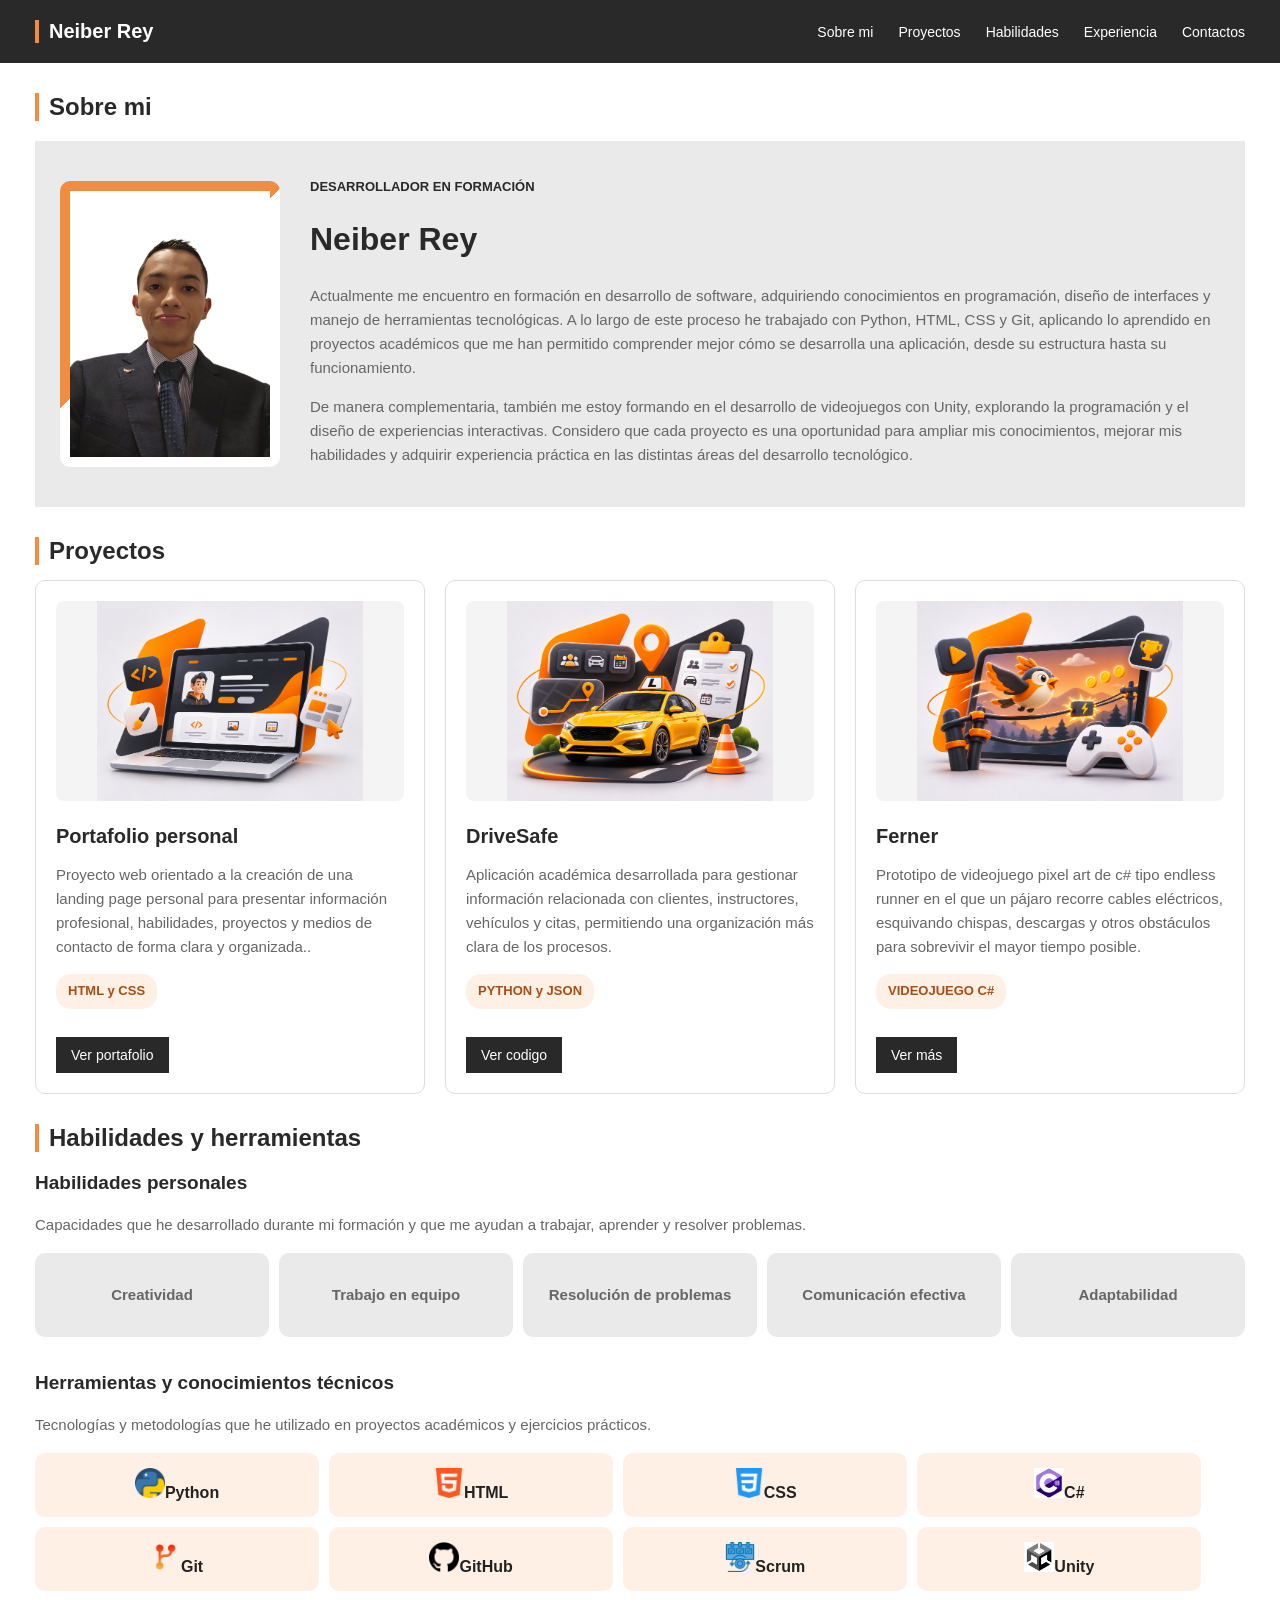
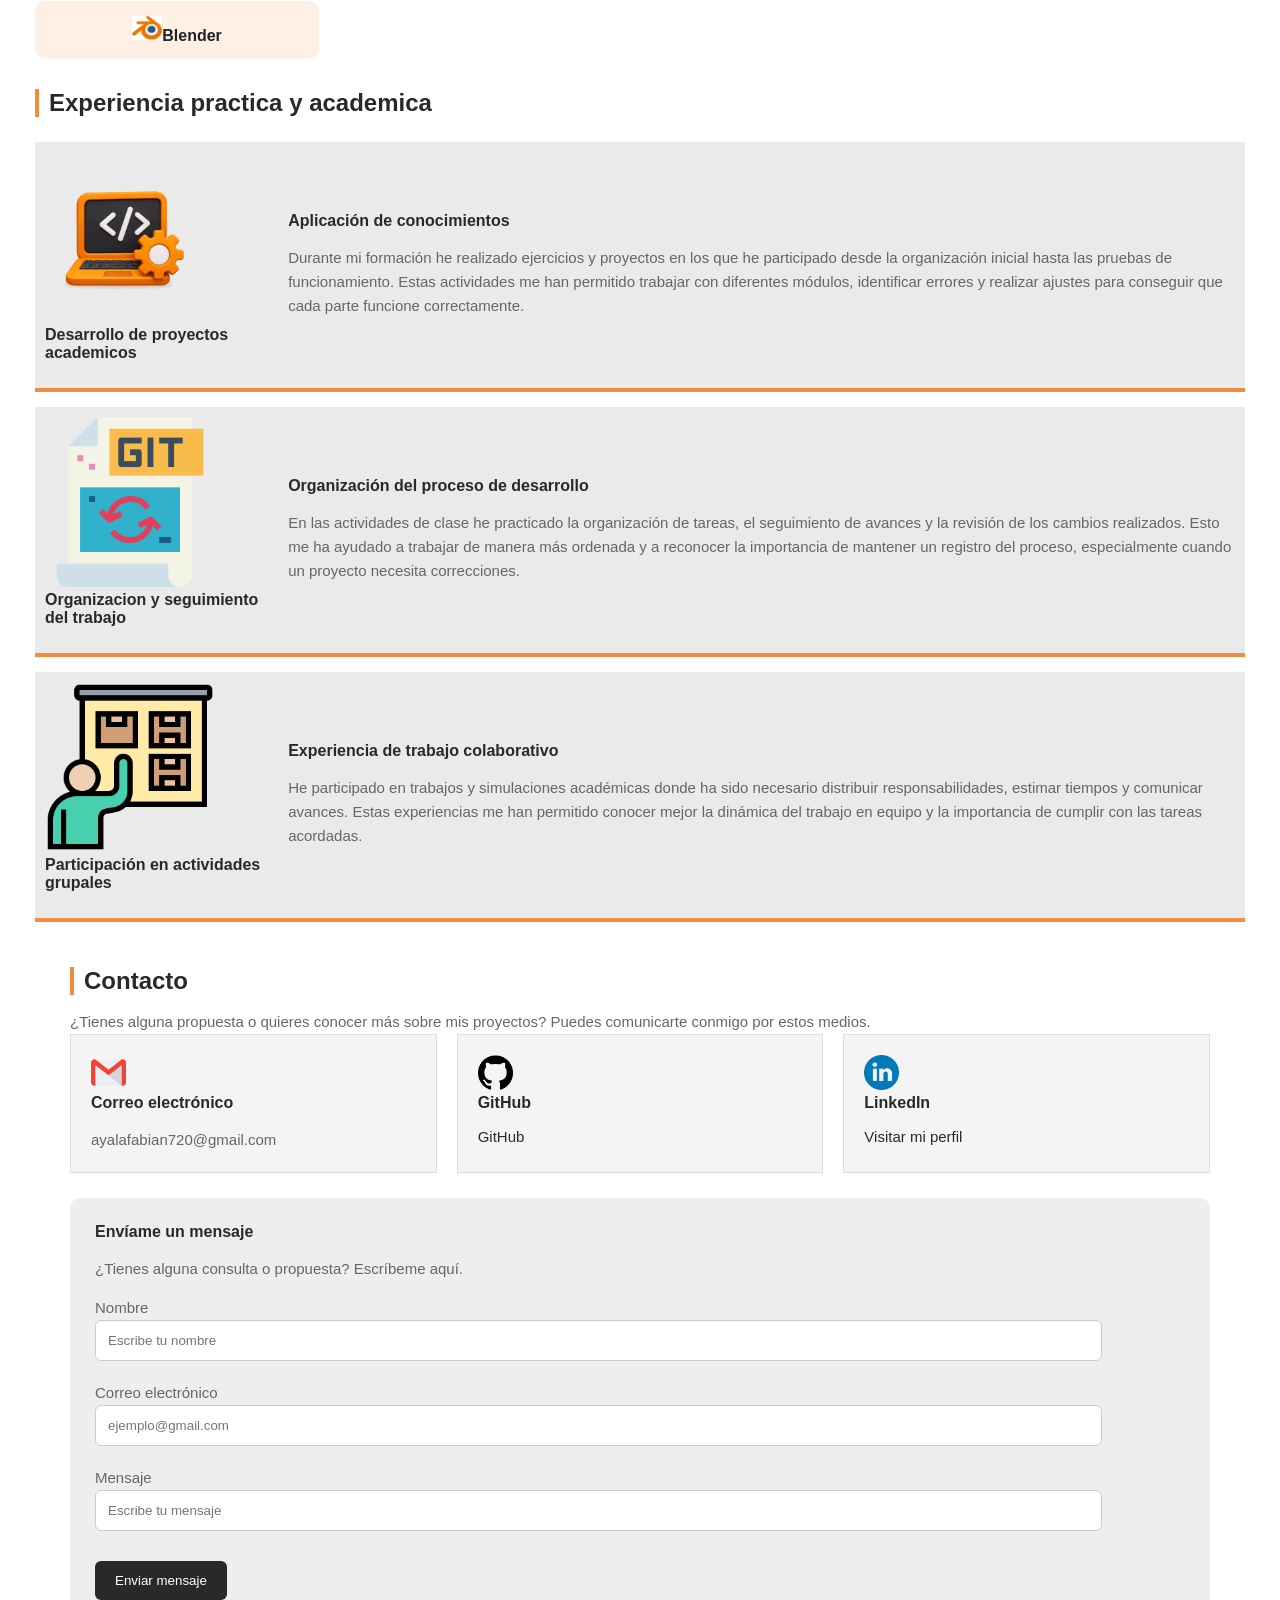
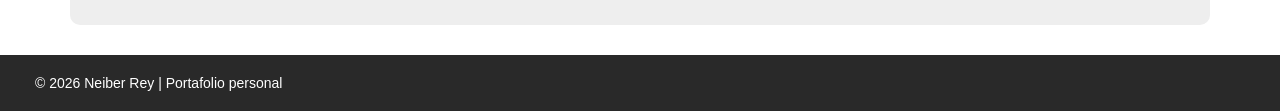
<file: html/index.html>
<!DOCTYPE html>
<html lang="en">
<head>
    <meta charset="UTF-8">
    <meta name="viewport" content="width=device-width, initial-scale=1.0">
    <title> MI PORTAFOLIO</title>
    <link rel="stylesheet" href="../css/style.css">
    <link rel="stylesheet" href="../css/selectores.css">
    <link rel="stylesheet" href="../css/display-flex.css">
    <link rel="stylesheet" href="../css/responsive.css">
</head>
<body>
    <header>
        <nav>
            <h2>Neiber Rey</h2>
            <ul>
                <li><a href="#sobre-mi">Sobre mi</a></li>
                <li><a href="#proyectos">Proyectos</a></li>
                <li><a href="#habilidades">Habilidades</a></li>
                <li><a href="#experiencia">Experiencia</a></li>
                <li><a href="#contactos">Contactos</a></li>
            </ul>
        </nav>
    </header>
    <main>

        <section id="sobre-mi">

            <h2>Sobre mi</h2>
            <div class="presentacion">
            <div class="foto-perfil">    
            
            <div>
                <img src="../Img/mi-foto.jpeg" alt="Fotografia de Neiber Rey" width="200">
            </div>
            </div>
            <div class="descripcion">
            <h3>DESARROLLADOR EN FORMACIÓN</h3>
            <h1>Neiber Rey</h1>
            <p>Actualmente me encuentro en formación en desarrollo de software, adquiriendo conocimientos en programación,
               diseño de interfaces y manejo de herramientas tecnológicas.
               A lo largo de este proceso he trabajado con Python, HTML, CSS y Git, aplicando lo aprendido en proyectos académicos
               que me han permitido comprender mejor cómo se desarrolla una aplicación, desde su estructura hasta su funcionamiento.
            </p>
            <p>De manera complementaria, también me estoy formando en el desarrollo de videojuegos con Unity, explorando la 
               programación y el diseño de experiencias interactivas. Considero que cada proyecto es una oportunidad
                para ampliar mis conocimientos, mejorar mis habilidades y adquirir experiencia práctica en las 
                distintas áreas del desarrollo tecnológico.</p>
            
            </div>
            </div>


        </section>
        
        <section id="proyectos">

            <h2>Proyectos</h2>
            <div class="contenedor-proyectos">

            <article>
                <img src="../Img/imagen de portfolio.png" alt="Imagen del proyecto del Portafolio personal" width="250">
                <h3>Portafolio personal</h3>
                <p>Proyecto web orientado a la creación de una
                landing page personal para presentar información
                profesional, habilidades, proyectos y medios de
                contacto de forma clara y organizada..</p>
                <p class="tecnologias">HTML y CSS</p>
                <a class="boton-proyecto" href="index.html" target="_blank">Ver portafolio</a>

            </article>
            <article>
                <img src="../Img/imagen de drivesafe.png" alt="Imagen del proyecto DriveSafe" width="250">
                <h3>DriveSafe</h3>
                <p> Aplicación académica desarrollada para gestionar
                    información relacionada con clientes, instructores,
                    vehículos y citas, permitiendo una organización
                    más clara de los procesos.</p>
                <p class="tecnologias">PYTHON y JSON</p>
                <a class="boton-proyecto" href="https://github.com/ayalafabian720-cyber/DriveSafe.git" target="_blank">Ver codigo</a>
            </article>
            <article>
                <img src="../Img/imagen de ferner bird.png" alt="imagen del juego" width="250">
                <h3>Ferner</h3>
                <p>Prototipo de videojuego pixel art de c# tipo endless runner en el que un pájaro recorre cables eléctricos, esquivando chispas, descargas y otros obstáculos para sobrevivir el mayor tiempo posible.</p>
                <p class="tecnologias">VIDEOJUEGO C#</p>
                <a class="boton-proyecto" href="ferner.html">Ver más</a>
            </article>
        </div>

        </section>

        
<section id="habilidades">
    <h2>Habilidades y herramientas</h2>

    <div class="habilidades-personales">
        <h3>Habilidades personales</h3>
        <p>Capacidades que he desarrollado durante mi formación y que me ayudan a trabajar, aprender y resolver problemas.</p>
        <ul class="lista-habilidades">
            
<li>
    <p>Creatividad</p>
    <div class="detalle-habilidad">
        <img src="../Img/cc.png" alt="Creatividad" width="250">
        <p>Propongo ideas y busco distintas formas de llevarlas a la práctica.</p>
    </div>
</li>

<li>
    <p>Trabajo en equipo</p>
    <div class="detalle-habilidad">
        <img src="../Img/socios.png" alt="Trabajo en equipo" width="250">
        <p>Comparto ideas, escucho a mis compañeros y participo en las tareas del grupo.</p>
    </div>
</li>

<li>
    <p>Resolución de problemas</p>
    <div class="detalle-habilidad">
        <img src="../Img/problema-resuelto.png" alt="Resolución de problemas" width="250">
        <p>Analizo las dificultades y busco soluciones que pueda aplicar.</p>
    </div>
</li>

<li>
    <p>Comunicación efectiva</p>
    <div class="detalle-habilidad">
        <img src="../Img/interaccion.png" alt="Comunicación efectiva" width="250">
        <p>Expreso mis ideas con claridad y tengo en cuenta las opiniones de los demás.</p>
    </div>
</li>

<li>
    <p>Adaptabilidad</p>
    <div class="detalle-habilidad">
        <img src="../Img/adaptar.png" alt="Adaptabilidad" width="250">
        <p>Me adapto a nuevas herramientas y formas de trabajo durante mi formación.</p>
    </div>
</li>

        </ul>
    </div>

    <div class="herramientas">
        <h3>Herramientas y conocimientos técnicos</h3>
        <p>Tecnologías y metodologías que he utilizado en proyectos académicos y ejercicios prácticos.</p>
        <ul class="lista-herramientas">
            <li><img src="../Img/piton.png" alt="icono de python" width="30">Python
            <p class="detalle-herramienta">Manejo de funciones, validaciones y archivos JSON.</p>
            </li>
            <li><img src="../Img/html-5.png" alt="icono de html" width="30">HTML
            <p class="detalle-herramienta">Estructuración de páginas y contenido web.</p>
            </li>
            <li><img src="../Img/css-3.png" alt="icono de css" width="30">CSS
            <p class="detalle-herramienta">Diseño, distribución y animaciones de páginas web.</p>
            </li>
            <li>
                <img src="../Img/Csharp.jpg" alt="Icono de C#" width="30">C#
                <p class="detalle-herramienta">Orientado a los videojuegos en Unity, en especial a los movimientos de los personajes.</p>
            </li>
            <li><img src="../Img/rama-de-codigo.png" alt="icono de git" width="30">Git
            <p class="detalle-herramienta">Control de cambios, commits y ramas.</p>
            </li>
            <li><img src="../Img/logotipo-de-github.png" alt="icono de github" width="30">GitHub
            <p class="detalle-herramienta">Publicación y organización de repositorios.</p>
            </li>
            <li><img src="../Img/icono de scrum.png" alt="icono de scrum" width="30">Scrum
            <p class="detalle-herramienta">Planificación de tareas y trabajo en equipo.</p>
            </li>
            <li><img src="../Img/icono de unity.png" alt="icono de unity" width="30">Unity
            <p class="detalle-herramienta">Creación de prototipos y mecánicas de videojuegos.</p>
            </li>
            <li><img src="../Img/icono de blender.png" alt="icono de blender" width="30">Blender
            <p class="detalle-herramienta">Modelado y edición básica de objetos 3D.</p>
            </li>
        </ul>
    </div>
</section>

        <section id="experiencia">
            <h2>Experiencia practica y academica</h2>
            
            
<table class="tabla-experiencia">
    <tr>
        <td>
            <img src="../Img/desarrollo.png" alt="Desarrollo de software">
            <h3>Desarrollo de proyectos academicos</h3>
        </td>
        <td>
            <h3>Aplicación de conocimientos</h3>
            <p>Durante mi formación he realizado ejercicios y proyectos en los que he participado desde la organización 
               inicial hasta las pruebas de funcionamiento. Estas actividades me han permitido trabajar 
               con diferentes módulos, identificar errores y realizar ajustes para conseguir que cada parte 
               funcione correctamente.</p>
        </td>
    </tr>

    <tr>
        <td>
            <img src="../Img/imagen del GIT.png" alt="Control de versiones">
            <h3>Organizacion y seguimiento del trabajo</h3>
        </td>
        <td>
            <h3>Organización del proceso de desarrollo</h3>
            <p>En las actividades de clase he practicado la organización de tareas, el seguimiento de avances 
               y la revisión de los cambios realizados. Esto me ha ayudado a trabajar de manera más ordenada 
               y a reconocer la importancia de mantener un registro del proceso, especialmente cuando un proyecto 
               necesita correcciones.</p>
        </td>
    </tr>

    <tr>
        <td>
            <img src="../Img/scrum.png" alt="Trabajo colaborativo">
            <h3>Participación en actividades grupales</h3>
        </td>
        <td>
            <h3>Experiencia de trabajo colaborativo</h3>
            <p>He participado en trabajos y simulaciones académicas donde ha sido necesario distribuir responsabilidades, 
               estimar tiempos y comunicar avances. Estas experiencias me han permitido conocer mejor la dinámica del 
               trabajo en equipo y la importancia de cumplir con las tareas acordadas.</p>
        </td>
    </tr>
</table>


        <section id="contactos">
            <h2>Contacto</h2>
            <p>¿Tienes alguna propuesta o quieres conocer más sobre mis proyectos? Puedes comunicarte conmigo por estos medios.</p>
            <div class="datos-contacto">
                <div>
                    <img src="../Img/gmail.png" alt="icono del correo" width="40">
                <h3>Correo electrónico</h3>
                <p>ayalafabian720@gmail.com</p>

            </div>
            <div>
                <img src="../Img/logotipo-de-github.png" alt="logotipo de github" width="40">
                <h3>GitHub</h3>
                <a class="enlace-github"href="https://github.com/ayalafabian720-cyber" target="_blank">GitHub</a>
            </div>
            <div>
                <img src="../Img/linkedin.png" alt="icono de linkedin" width="40">
                <h3>LinkedIn</h3>
                <a class="enlace-linkedin" href="https://www.linkedin.com/feed/" target="_blank">Visitar mi perfil</a>
            </div>
            </div>


    
    <div class="formulario-contacto">
    <h3>Envíame un mensaje</h3>
    <p>¿Tienes alguna consulta o propuesta? Escríbeme aquí.</p>

    <form>
        <p>Nombre</p>
        <input type="text" placeholder="Escribe tu nombre">

        <p>Correo electrónico</p>
        <input type="email" placeholder="ejemplo@gmail.com">

        <p>Mensaje</p>
        <input type="text" placeholder="Escribe tu mensaje">

        <button type="button">Enviar mensaje</button>
    </form>
    </div>


        </section>
    </main>
    <footer>
        <p>© 2026 Neiber Rey | Portafolio personal</p>
    </footer>
</body>
</html>
</file>
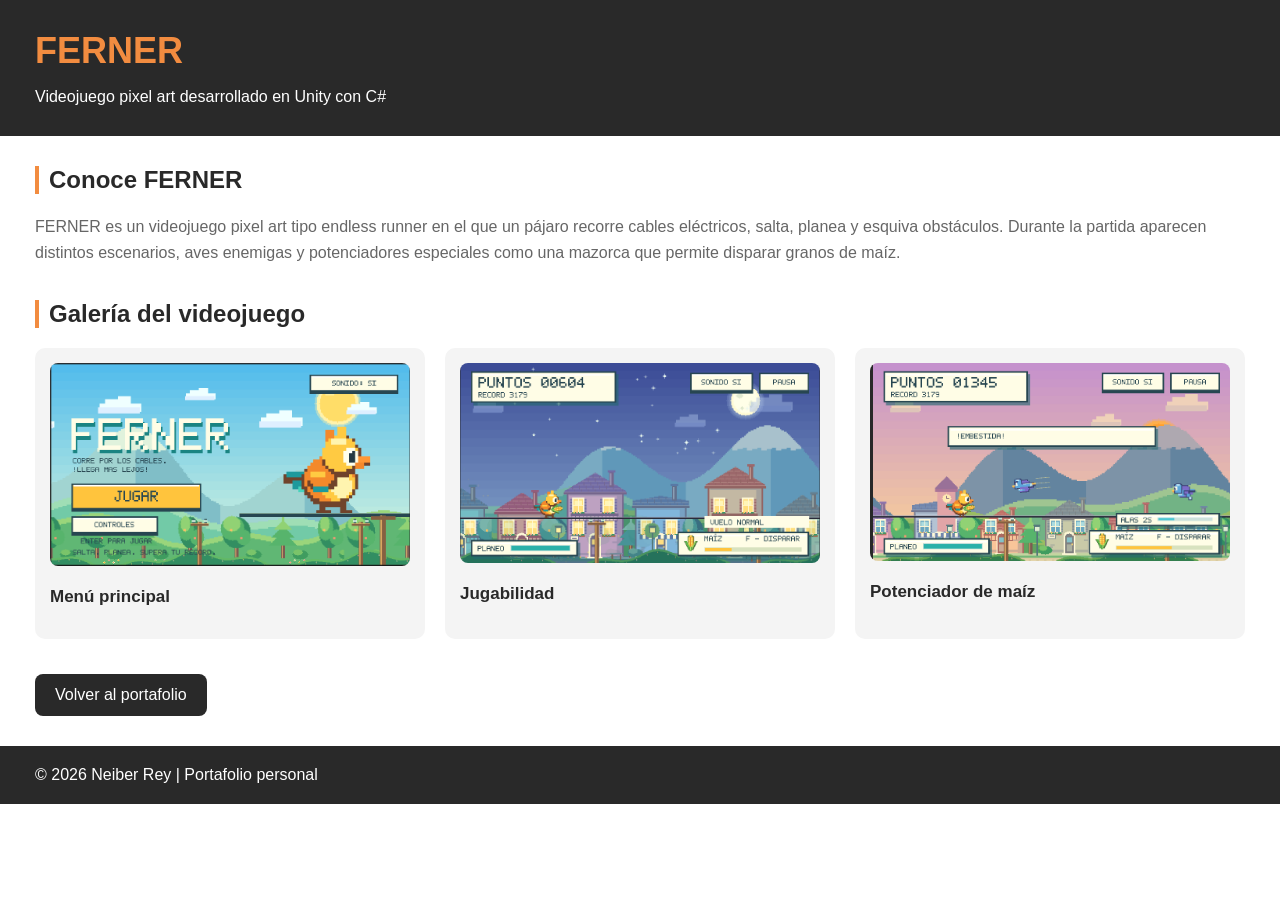
<file: html/ferner.html>
<!DOCTYPE html>
<html lang="en">
<head>
    <meta charset="UTF-8">
    <meta name="viewport" content="width=device-width, initial-scale=1.0">
    <title>FERNER | Videojuego</title>
    <link rel="stylesheet" href="../css/ferner.css">
</head>
<body>
    <header>
        <h1>FERNER</h1>
        <p>Videojuego pixel art desarrollado en Unity con C#</p>
    </header>

    <main>
        <section>
            <h2>Conoce FERNER</h2>
            <p>FERNER es un videojuego pixel art tipo endless runner en el que un pájaro recorre cables eléctricos, salta, planea y esquiva obstáculos. Durante la partida aparecen distintos escenarios, aves enemigas y potenciadores especiales como una mazorca que permite disparar granos de maíz.</p>
        </section>
<section>
            <h2>Galería del videojuego</h2>

            <div class="galeria">
                <article>
                    <img src="../Img/Captura de pantalla 2026-11-18 090539.png" alt="Menú principal de FERNER">
                    <h3>Menú principal</h3>
                </article>

                <article>
                    <img src="../Img/partida de FERNER.png" alt="Partida de FERNER">
                    <h3>Jugabilidad</h3>
                </article>

                <article>
                    <img src="../Img/imagen de potenciador de maiz.png" alt="Potenciador de maíz">
                    <h3>Potenciador de maíz</h3>
                </article>
            </div>
        </section>

        <a class="boton-volver" href="index.html">Volver al portafolio</a>
    </main>

    <footer>
        <p>© 2026 Neiber Rey | Portafolio personal</p>
    </footer>
</body>
</html>
</file>
<file: css/style.css>
:root{
    --color-principal: #292929;
    --color-secundario:#f28c40;
    --color-fondo: #ffffff;
    --color-texto: #292929;
    --color-gris: #666666;
    --color-blanco: #ffffff;
}
body{
    margin: 0;
    background-color: var(--color-fondo);
    color: var(--color-texto);
    font-family: Arial, sans-serif;
}
header{
    background-color: var(--color-principal);
    padding: 20px 35px;
    position: sticky;
    top: 0;
    z-index: 10;
}
nav h2{
    color: var(--color-blanco);
    font-size: 20px;
    margin: 0;
}
nav ul{
    list-style: none;
    margin: 0;
    padding: 0;
}
nav li a{
    color: var(--color-blanco);
    text-decoration: none;
    font-size: 14px;
}
nav h2{
    color: var(--color-blanco);
    font-size: 20px;
    margin: 0;
    border-left: 4px solid var(--color-secundario);
    padding-left: 10px;
}
/*seccion sobre mi*/
#sobre-mi {
    background-color: var(--color-blanco);
    margin: 30px 35px;
}
#sobre-mi h2 {
    color: var(--color-principal);
    font-size: 24px;
    border-left: 4px solid var(--color-secundario);
    padding-left: 10px;
    margin-bottom: 20px;
}
/*Contenedor de la presentacion*/
.presentacion {
    background-color: #eaeaea;
    padding: 25px;
}
/*para la foto*/
#sobre-mi img {
    width: 200px;
    height: auto;
}
.foto-perfil{
    background-image: var(--color-secundario);
    padding: 10px;
    border-radius: 10px;
}
/*para la foto personal*/
.foto-perfil img{
    width: 200px;
    height: auto;
    display: block;
    background-color: var(--color-blanco);
}
/*diseño de la foto*/
.foto-perfil {
    background-image: linear-gradient(
        135deg,
        var(--color-secundario) 45%,
        var(--color-blanco) 45%);
        padding: 10px;
        border-radius: 10px;
}
/*textos*/
.descripcion h3 {
    color: var(--color-principal);
    font-size: 13px;
}

.descripcion h1 {
    color: var(--color-principal);
    font-size: 32px;
}

.descripcion p {
    color: var(--color-gris);
    font-size: 15px;
    line-height: 1.6;
}

/*seccion proyectos*/
#proyectos {
    margin: 30px 35px;
}
#proyectos h2 {
    color: var(--color-principal);
    font-size: 24px;
    border-left: 4px solid var(--color-secundario);
    padding-left: 10px;
    margin-bottom: 15px;
}
#proyectos > p {
    color: var(--color-gris);
    font-size: 15px;
    margin-bottom: 25px;
}
/*tarjetas de cada proyecto*/
#proyectos article {
    background-color: var(--color-blanco);
    border: 1px solid #dddddd;
    border-radius: 10px;
    padding: 20px;
    transition: transform 0.3s;
}
/*imagenes*/
#proyectos img {
    width: 100%;
    height: 200px;
    object-fit: contain;
    background-color: #f4f4f4;
    border-radius: 8px;
}
/*titulos*/
#proyectos h3 {
    color: var(--color-principal);
    font-size: 20px;
    margin-bottom: 10px;
}
/*descripciones*/
#proyectos p {
    color: var(--color-gris);
    font-size: 15px;
    line-height: 1.6;
}
/*tecnologias*/
#proyectos .tecnologias {
    background-color: #fff0e5;
    color: #a84e14;
    padding: 7px 12px;
    border-radius: 15px;
    font-size: 13px;
    font-weight: bold;
    width: fit-content;
}


/*SECCION DE LAS HABILIDADES*/
#habilidades {
    margin: 30px 35px;
}
/*titulo principal*/
#habilidades h2 {
    color: var(--color-principal);
    font-size: 24px;
    border-left: 4px solid var(--color-secundario);
    padding-left: 10px;
    margin-bottom: 20px;
}
/*para los subtitulos*/
#habilidades h3 {
    color: var(--color-principal);
    font-size: 19px;
}
/*descripciones*/
#habilidades p {
    color: var(--color-gris);
    font-size: 15px;
    line-height: 1.6;
}
/*habilidades personales*/
.habilidades-personales {
    margin-bottom: 35px;
}
/*lista de habilidades*/
.lista-habilidades {
    list-style: none;
    padding: 0;
}
/*para cada habilidad*/
.lista-habilidades li {
    background-color: #eaeaea;
    color: var(--color-principal);
    padding: 15px;
    text-align: center;
    font-size: 14px;
    border-radius: 10px;
}

/*para el titulo de las habilidades*/
.lista-habilidades li > p {
    color: #000000;
    font-weight: bold;
    font-size: 16px;
}


/*botones de habilidades*/
.lista-habilidades button {
    background-color: var(--color-principal);
    color: var(--color-blanco);
    border: none;
    border-radius: 6px;
    padding: 8px 12px;
    margin-top: 10px;
    cursor: pointer;
}
/*descripcion oculta*/
.detalle-habilidad {
    display: none;
    margin-top: 15px;
}
.detalle-habilidad img {
    width: 45px;
    height: 45px;
}
.detalle-habilidad p {
    font-size: 13px;
    line-height: 1.5;
}


/*para la parte de las herramientas*/
.herramientas {
    margin-bottom: 20px;
}
/*lista de herramientas*/
.lista-herramientas {
    list-style: none;
    padding: 0;
}

/*para el diseño de cada tarjeta de las herramienta*/
.lista-herramientas li {
    background-color: #fff0e5;
    color: #222222;
    padding: 15px;
    text-align: center;
    font-size: 16px;
    font-weight: bold;
    border-radius: 10px;
    transition: transform 0.3s, background-color 0.3s;
}

/*para la descripcion de las herramientas*/
.detalle-herramienta {
    display: none;
    width: 100%;
    color: #444444;
    font-size: 13px;
    margin-top: 12px;
}

/*seccion experiencia*/
#experiencia {
    margin: 30px 35px;
}
/*titulo*/
#experiencia h2{
    color: var(--color-principal);
    font-size: 24px;
    border-left: 4px solid var(--color-secundario);
    padding-left: 10px;
    margin-bottom: 20px;
}


/*---para la tabla de experiencia---*/
.tabla-experiencia {
    width: 100%;
    border-spacing: 0 15px;
}
/*Celdas*/
.tabla-experiencia td {
    background-color: #eaeaea;
    padding: 10px;
    border-bottom: 4px solid #f28c40;
}
/*Imagenes*/
.tabla-experiencia img {
    width: 170px;
    height: 170px;
    object-fit: contain;
}
/*titulos*/
.tabla-experiencia h3 {
    color: var(--color-principal);
    font-size: 18px;
}
/*descripciones*/
.tabla-experiencia p {
    color: var(--color-gris);
    font-size: 15px;
    line-height: 1.6;
}

/*titulo de los bloques*/
#experiencia h3{
    color: var(--color-principal);
    font-size: 18px;
    margin-top: 0;
}
/*descripciones*/
#experiencia p{
    color: var(--color-gris);
    font-size: 15px;
    line-height: 1.6;
    margin-bottom: 0;
}

/*seccion de contacto*/
#contactos {
    margin: 30px 35px;
}
/*titulo*/
#contactos h2 {
    color: var(--color-principal);
    font-size: 24px;
    border-left: 4px solid var(--color-secundario);
    padding-left: 10px;
    margin-bottom: 20px;
}
/*descripcion*/
#contactos p {
    color: var(--color-gris);
    font-size: 15px;
}
/*tarjetas de contacto*/
.datos-contacto div {
    background-color: #f4f4f4;
    border: 1px solid #dddddd;
    padding: 20px;
}
/*iconos*/
.datos-contacto img {
    width: 35px;
    height: 35px;
}
/*titulos de contacto*/
.datos-contacto h3 {
    color: var(--color-principal);
    font-size: 17px;
}
/*enlace de GitHub*/
.datos-contacto a {
    color: var(--color-principal);
    font-size: 15px;
    text-decoration: none;
}

/*para la seccion del formulario*/
.formulario-contacto {
    background-color: #eeeeee;
    padding: 25px;
    margin-top: 25px;
    border-radius: 10px;
}
/*titulo del formulario */
.formulario-contacto h3 {
    color: #222222;
    font-size: 20px;
}
/*Campos del formulario */
.formulario-contacto input {
    display: block;
    width: 90%;
    padding: 12px;
    margin-bottom: 20px;
    border: 1px solid #cccccc;
    border-radius: 6px;
}
/*boton del formulario */
.formulario-contacto button {
    background-color: #292929;
    color: white;
    padding: 12px 20px;
    border: none;
    border-radius: 6px;
    margin-top: 10px;
}


/*para la seccion del footer*/
footer {
    background-color: var(--color-principal);
    padding: 20px 35px;
}
/*texto del footer*/
footer p {
    color: var(--color-blanco);
    font-size: 14px;
    margin: 0;
}

/*botones del proyecto*/
.boton-proyecto{
    background-color: var(--color-principal);
    color: var(--color-blanco);
    padding: 10px 15px;
    text-decoration: none;
    font-size: 14px;
    display: inline-block;
    margin-top: 15px;
}
</file>
<file: css/selectores.css>
/*para el cursor al pasarlo*/
nav a:hover{
    background-color: var(--color-secundario);
    color: var(--color-principal);
}
nav a:focus{
    outline: 2px solid var(--color-secundario);
}
nav a:active{
    color: var(--color-blanco);
}
/*efectos del cursor para github*/
.enlace-github:hover{
    color: var(--color-secundario);
}

/*efecto del cursor para LinkedIn*/
.enlace-linkedin:hover {
    color: var(--color-secundario);
}

/*efectos para los botones de los proyectos*/
.boton-proyecto:hover {
    background-color: var(--color-secundario);
    color: var(--color-principal);
}
/*movimiento de las tarjetas de proyectos*/
#proyectos article:hover{
    transform: translateY(-8px);
}

/*efecto al pasar el cursor sobre las herramientas*/
.lista-herramientas li:hover {
    transform: scale(1.05);
    background-color: #ffe0c9;
}

/*mostrar el detalle al pasar el cursor en las habilidades*/
.lista-habilidades li:hover .detalle-habilidad {
    display: block;
}
/*cambiar el color del boton en las habilidades*/
.lista-habilidades button:hover {
    background-color: var(--color-secundario);
    color: var(--color-principal);
}
/*para el color del boton al pasar el cursor del formulario*/
.formulario-contacto button:hover {
    background-color: var(--color-secundario);
    color: var(--color-principal);
}

/*mostrar la descripcion de las herramientas al pasar el cursor*/
.lista-herramientas li:hover .detalle-herramienta {
    display: block;
}
</file>
<file: css/display-flex.css>
nav{
    display: flex;
    justify-content: space-between;
    align-items: center;
}
nav ul{
    display: flex;
    gap: 25px;
}
/*distribucion de sobre mi*/
.presentacion{
    display: flex;
    align-items: center;
    gap: 30px;
}
/*Columna del texto*/
.descripcion {
    flex: 1;
}
/*distribucion de los proyectos*/
.contenedor-proyectos{
    display: flex;
    gap: 20px;
}
/*tamaño de las tarjetas*/
.contenedor-proyectos article{
    flex: 1;
}

/*distribucion de habilidades*/
.lista-habilidades {
    display: flex;
    flex-wrap: wrap;
    gap: 10px;
}
/*tamaño de las habilidades*/
.lista-habilidades li {
    flex: 1;
    min-width: 180px;
}
/*distribucion de herramientas*/
.lista-herramientas {
    display: flex;
    flex-wrap: wrap;
    gap: 10px;
}
/*tamaño de las herramientas*/
.lista-herramientas li {
    width: 21%;
    flex-wrap: wrap;
}

/*distribucion de contacto*/
.datos-contacto{
    display: flex;
    gap: 20px;
}
/*tamaño de los cuadritos*/
.datos-contacto div{
    flex: 1;
}


/*seccion experiencia*/
#experiencia {
    margin: 30px 35px;
}
/*titulo principal*/
#experiencia h2 {
    color: var(--color-principal);
    font-size: 24px;
    border-left: 4px solid var(--color-secundario);
    padding-left: 10px;
    margin-bottom: 10px;
}
/*descripcion de la seccion*/
#experiencia p {
    color: var(--color-gris);
    font-size: 15px;
    line-height: 1.6;
}
/*tarjetas de experiencia*/
#experiencia article {
    background-color: #eaeaea;
    padding: 15px;
    border: 1px solid #dddddd;
}

/*titulos de las experiencias*/
#experiencia h3 {
    color: var(--color-principal);
    font-size: 16px;
    margin-top: 0;
}
/*textos de las experiencias*/
#experiencia article p {
    color: var(--color-gris);
    font-size: 14px;
}
</file>
<file: css/responsive.css>
/*Diseño para tablets*/
@media (max-width: 900px) {

    /*Proyectos en dos columnas*/
    .contenedor-proyectos {
        flex-wrap: wrap;
    }
    .contenedor-proyectos article {
        min-width: 40%;
    }
    /*Presentacion personal*/
    .presentacion {
        gap: 20px;
    }
    /*Navegacion*/
    nav ul {
        gap: 10px;
    }
}

/*Diseño para celulares*/
@media (max-width: 600px) {

    /*Navegacion*/
    nav {
        flex-direction: column;
        gap: 15px;
    }
    nav ul {
        flex-wrap: wrap;
        justify-content: center;
        padding: 0;
    }
    /*Sobre mi*/
    .presentacion {
        flex-direction: column;
    }
    .foto-perfil {
        margin: auto;
    }
    /*Proyectos*/
    .contenedor-proyectos {
        flex-direction: column;
    }
    .contenedor-proyectos article {
        min-width: 0;
    }
    /*habilidades*/
    .lista-habilidades li {
        width: 100%;
    }
    /*herramientas*/
    .lista-herramientas li {
        width: 100%;
    }
    /*Contacto */
    .datos-contacto {
        flex-direction: column;
    }
    /*tabla de experiencia */
    .tabla-experiencia img {
        width: 85px;
        height: 85px;
    }
    .tabla-experiencia td {
        padding: 10px;
    }
}
</file>
<file: css/ferner.css>
/*estilos de FERNER*/
body {
    margin: 0;
    font-family: Arial, sans-serif;
    background-color: #ffffff;
    color: #292929;
}
header {
    background-color: #292929;
    color: white;
    padding: 30px 35px;
}
header h1 {
    color: #f28c40;
    font-size: 36px;
    margin: 0;
}
header p {
    margin-bottom: 0;
}
main {
    margin: 30px 35px;
}
section {
    margin-bottom: 35px;
}
section h2 {
    border-left: 4px solid #f28c40;
    padding-left: 10px;
}
section p {
    color: #666666;
    line-height: 1.6;
}

/*galeria*/
.galeria {
    display: flex;
    gap: 20px;
}
.galeria article {
    flex: 1;
    background-color: #f4f4f4;
    padding: 15px;
    border-radius: 10px;
    transition: transform 0.3s;
}
.galeria article:hover {
    transform: translateY(-8px);
}
.galeria img {
    width: 100%;
    border-radius: 8px;
}
.galeria h3 {
    font-size: 17px;
}

/*boton de regreso*/
.boton-volver {
    display: inline-block;
    background-color: #292929;
    color: white;
    padding: 12px 20px;
    text-decoration: none;
    border-radius: 8px;
    transition: background-color 0.3s;
}
.boton-volver:hover {
    background-color: #f28c40;
    color: #292929;
}

/*pie de pagina*/
footer {
    background-color: #292929;
    color: white;
    padding: 20px 35px;
}
footer p {
    margin: 0;
}
</file>
